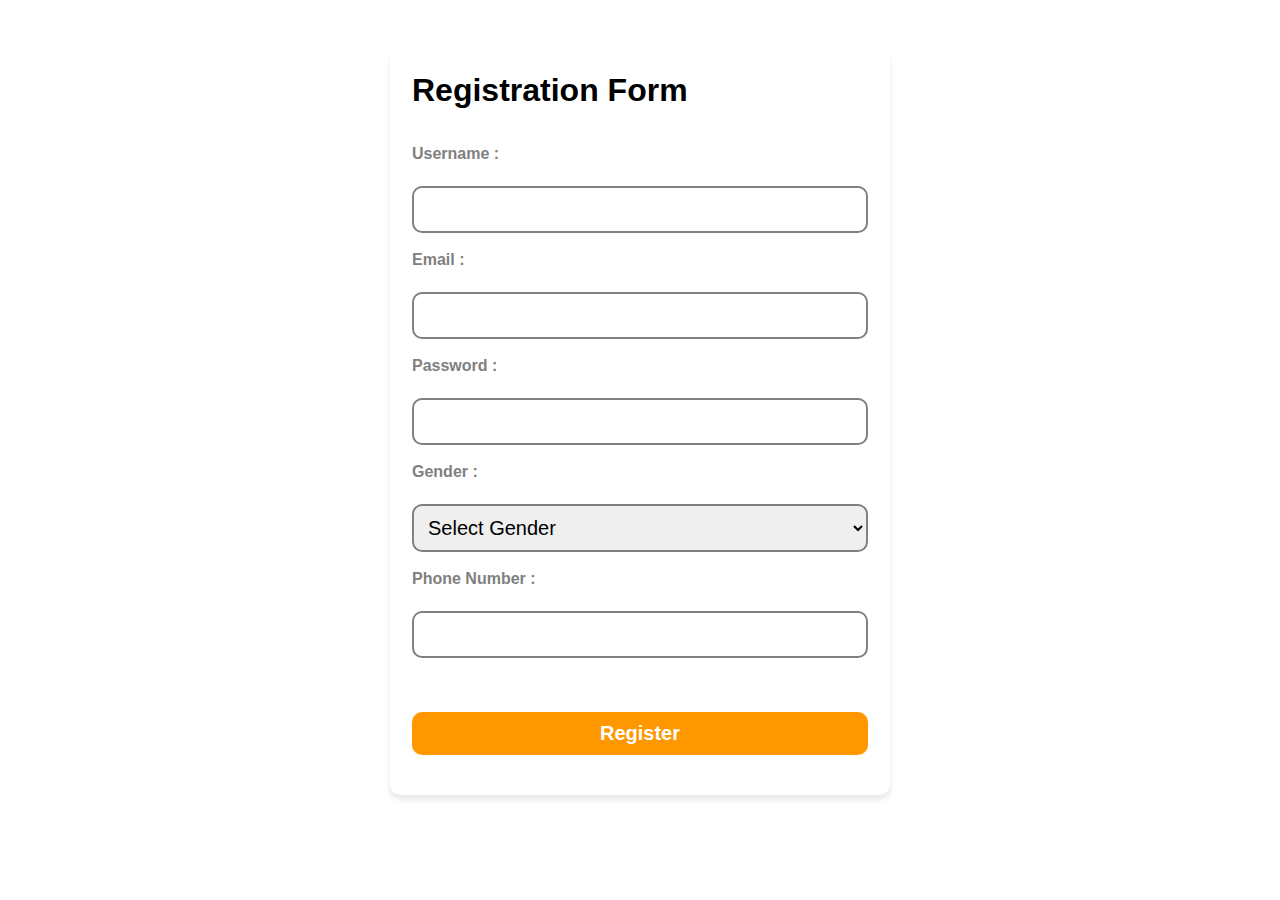
<file: AJAY_NATH_JHA_2301010170_Database_Connectivity_With_MySQL_AND_PHP/index.html>
<!DOCTYPE html>
<html lang="en">
<head>
    <meta charset="UTF-8">
    <meta name="viewport" content="width=device-width, initial-scale=1.0">
    <title>User Registration Form</title>
    <link rel="stylesheet" href="style.css">
</head>
<body >

    <div class="formin">
        <h1>Registration Form</h1>
        <br><br>

        <form action="ele.php" method="post">

            <label for="username">Username : </label><br>
            <input type="text" id="username" name="username" required><br><br>
            
            <label for="email">Email : </label><br>
            <input type="email" id="email" name="email" required><br><br>
            
            <label for="password">Password : </label><br>
            <input type="password" id="password" name="password" required><br><br>

            <label for="gender">Gender : </label><br>
            <select id="gender" name="gender" required>
                <option value="">Select Gender</option>
                <option value="male">Male</option>
                <option value="female">Female</option>
                <option value="other">Other</option>
            </select><br><br>

            <label for="phone">Phone Number : </label><br>
            <input type="text" id="phone" name="phone" required><br><br>
            <br><br>

            <input type="submit" value="Register">
            <br><br>
        </form>

    </div>

</body>
</html>
</file>
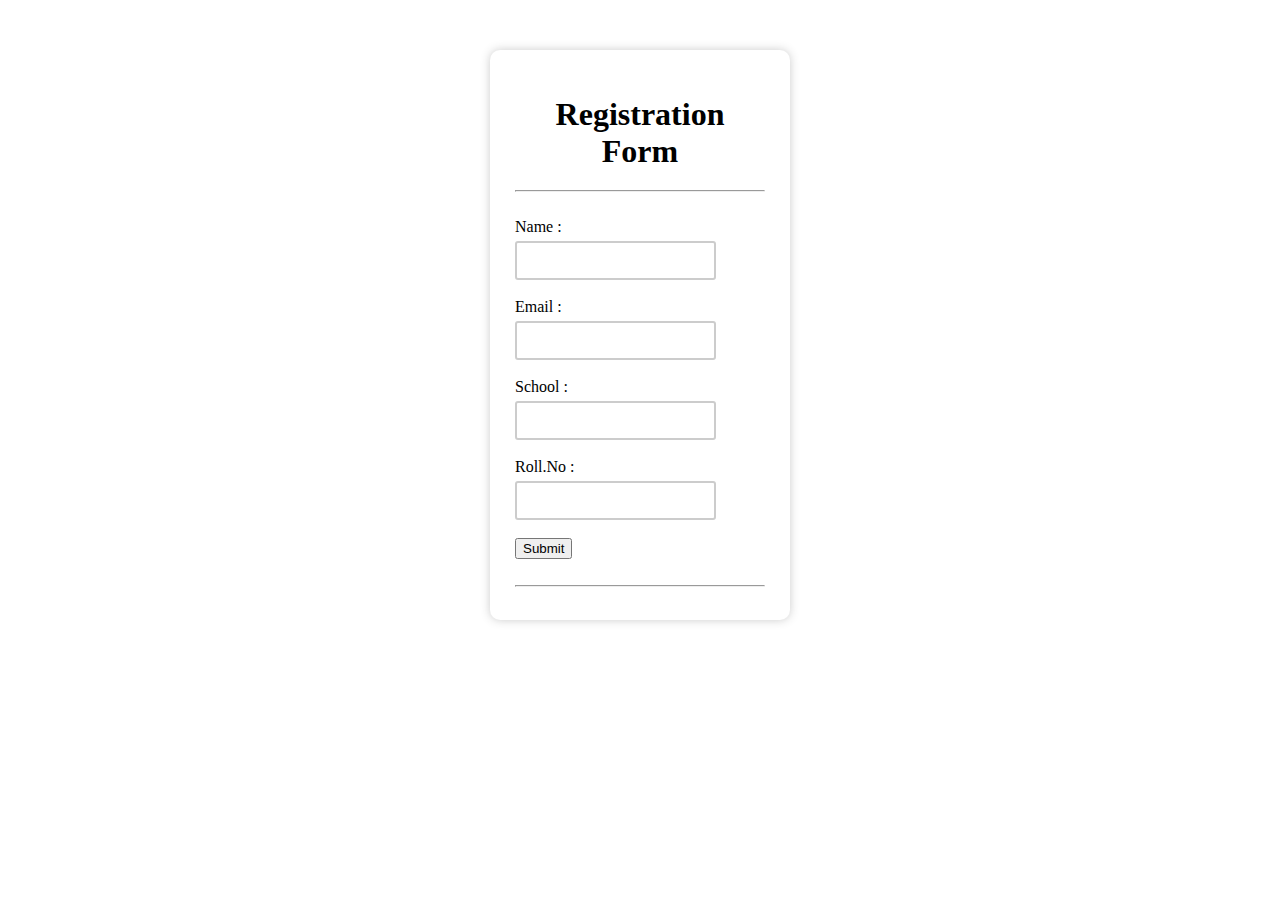
<file: AJAY_NATH_JHA_2301010170_Day_01_One_Registration_Form/index.html>
<!DOCTYPE html>
<html lang="en">
<head>
    <meta charset="UTF-8">
    <meta name="viewport" content="width=device-width, initial-scale=1.0">
    <title>Registration Form</title>
    <link rel="stylesheet" href="style.css"> </head>
<body>
    <h1>Registration Form</h1>
    <form action="hello_world.html">
        <hr><br>
        <label>Name :</label>
        <input type="text" id="name" name="name"><br><br>

        <label>Email :</label>
        <input type="email" id="email" name="email"><br><br>

        <label>School :</label>
        <input type="text" id="school" name="school"><br><br>

        <label>Roll.No :</label>
        <input type="text" id="rollno" name="rollno"><br><br>
    </form>
    <button href="hello_world.html" type="button" value="Submit">Submit</button>
        <br>
        <br><hr>
</body>
</html>
</file>
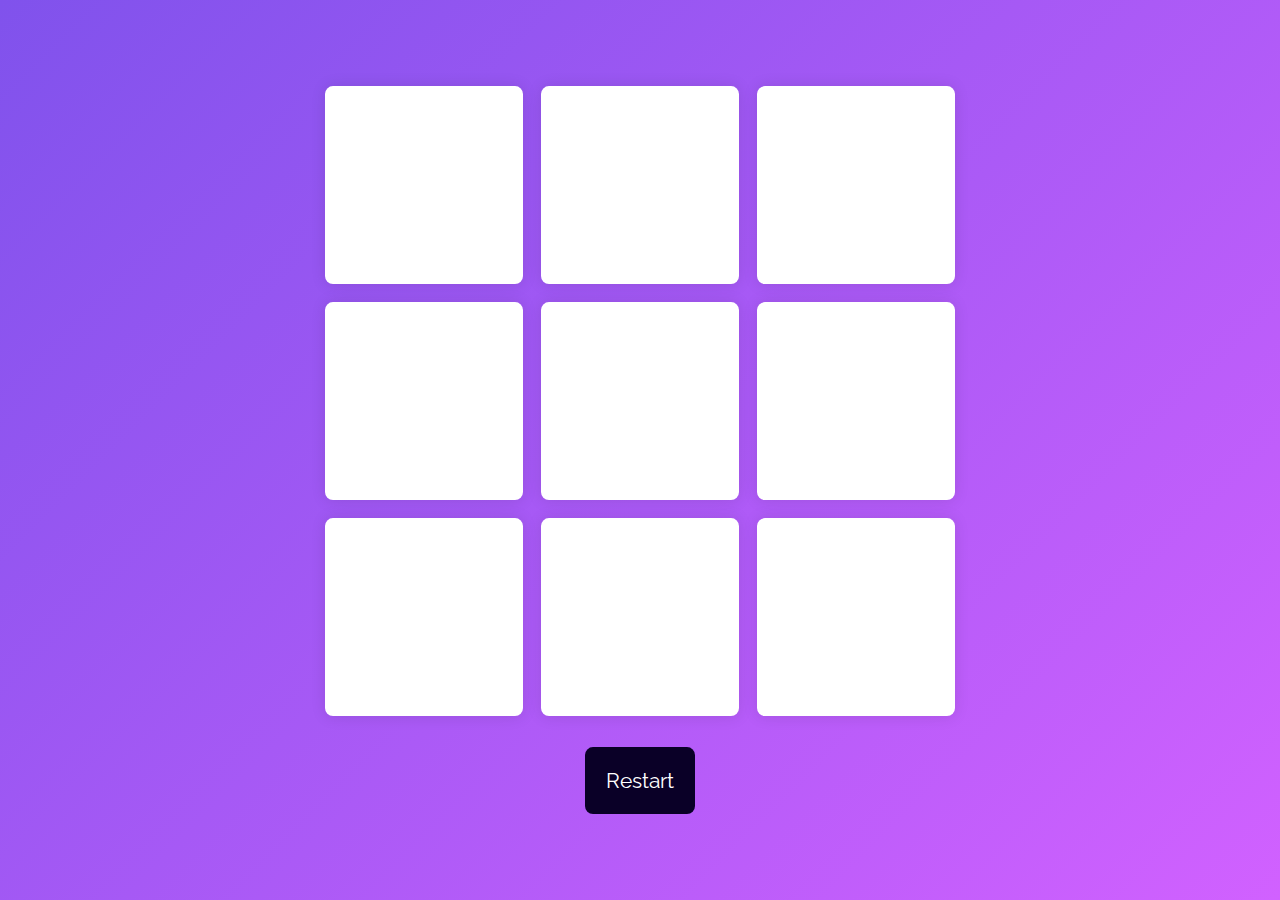
<file: AJAY_NATH_JHA_2301010170_Tic_Tac_Toe_Tuk/index.html>
<!DOCTYPE html>
<html lang="en">
    <meta name="viewport" content="width=device-width, initial-scale=1.0">
    <title>Tic Tac Toe</title>
    <!-- Google Fonts -->
    <link href="https://fonts.googleapis.com/css2?family=Raleway:wght@700&display=swap" rel="stylesheet">
    <!-- Stylesheet -->
    <link rel="stylesheet" href="style.css">
</head>
<body>
   <div class="wrapper">
       <div class="container">
           <button class="button-option"></button>
           <button class="button-option"></button>
           <button class="button-option"></button>
           <button class="button-option"></button>
           <button class="button-option"></button>
           <button class="button-option"></button>
           <button class="button-option"></button>
           <button class="button-option"></button>
           <button class="button-option"></button>
       </div>
       <button id="restart">Restart</button>
   </div>

   <div class="popup hide">
       <p id="message">Sample Message</p>
       <button id="new-game">New Game</button>
   </div>
   
    <!-- Script -->
    <script src="script.js"></script>
</body>
</html>
</file>
<file: AJAY_NATH_JHA_2301010170_Database_Connectivity_With_MySQL_AND_PHP/style.css>
* 
{
    margin: 0;
    padding: 0;
    box-sizing: border-box;
    font-family: 'Arial', sans-serif;
    
}

body
{
    background-size: cover;
    background-position: center;
}

.formin 
{
    width: 100%;
    max-width: 500px;
    margin: 50px auto;
    padding: 20px;
    border: 2.5px solid #ffffff;
    border-radius: 10px;
    background-color: #ffffff;
    
    box-shadow: 0 4px 6px rgba(0, 0, 0, 0.1);
}

h2 
{
    text-align: center;
    margin-bottom: 20px;
    font-size: 25px;
    color: gray;
}

.form-group 
{
    margin-bottom: 25px;
}

label 
{
    display: block;
    margin-bottom: 5px;
    font-weight: bold;
    color: grey;
}

input[type="text"],
input[type="email"],
input[type="tel"],
input[type="password"],
select 
{
    width: 100%;
    padding: 10px;
    border: 2.5px solid gray;
    border-radius: 10px;
    font-size: 20px;
    transition: border-color 0.5s;
}

input[type="text"]:focus,
input[type="email"]:focus,
input[type="tel"]:focus,
input[type="password"]:focus,
select:focus 
{
    border-color: #FF9800;
    outline: none;
}

input[type="submit"] 
{
    width: 100%;
    padding: 10px;
    background-color: #FF9800;
    border: none;
    border-radius: 10px;
    color: white;
    font-size: 20px;
    font-weight: bold;
    cursor: pointer;
    transition: background-color 0.5s;
}

input[type="submit"]:hover 
{
    background-color: #FF9800;
}
</file>
<file: AJAY_NATH_JHA_2301010170_Day_01_One_Registration_Form/style.css>
body {
    margin: 50px auto;
    width: 250px;
    padding: 25px;
    box-shadow: 0 0 10px rgba(50, 50, 50, 0.25);
    border-radius: 10px;
}

h1 {
    text-align: center;
    margin-bottom: 20px;
}

label {
    display: block;
    margin-bottom: 5px;
}

input[type="text"],
input[type="email"] {
    padding: 10px;
    border: 2.5px solid #ccc;
    border-radius: 3px;
    box-sizing: border-box;
}

button[type="submit"] {
    background-color: #000000;
    color: white;
    padding: 10px 20px;
    border: none;
    border-radius: 2.5px;
    cursor: pointer;
}
</file>
<file: AJAY_NATH_JHA_2301010170_Tic_Tac_Toe_Tuk/style.css>
* {
  padding: 0;
  margin: 0;
  box-sizing: border-box;
  font-family: "Raleway", sans-serif;
}
body {
  height: 100vh;
  background: linear-gradient(135deg, #8052ec, #d161ff);
}
html {
  font-size: 16px;
}
.wrapper {
  position: absolute;
  transform: translate(-50%, -50%);
  top: 50%;
  left: 50%;
}
.container {
  width: 70vmin;
  height: 70vmin;
  display: flex;
  flex-wrap: wrap;
  gap: 2vmin;
}
.button-option {
  background: #ffffff;
  height: 22vmin;
  width: 22vmin;
  border: none;
  border-radius: 8px;
  font-size: 12vmin;
  color: #d161ff;
  box-shadow: 0 0 15px rgba(0, 0, 0, 0.1);
}
#restart {
  font-size: 1.3em;
  padding: 1em;
  border-radius: 8px;
  background-color: #0a0027;
  color: #ffffff;
  border: none;
  position: relative;
  margin: 1.5em auto 0 auto;
  display: block;
}
.popup {
  background: linear-gradient(135deg, #8052ec, #d161ff);
  height: 100%;
  width: 100%;
  position: absolute;
  display: flex;
  z-index: 2;
  align-items: center;
  justify-content: center;
  flex-direction: column;
  gap: 1em;
  font-size: 12vmin;
}
#new-game {
  font-size: 0.6em;
  padding: 0.5em 1em;
  background-color: #0a0027;
  color: #ffffff;
  border-radius: 0.2em;
  border: none;
}
#message {
  color: #ffffff;
  text-align: center;
  font-size: 1em;
}
.popup.hide {
  display: none;
}
</file>
